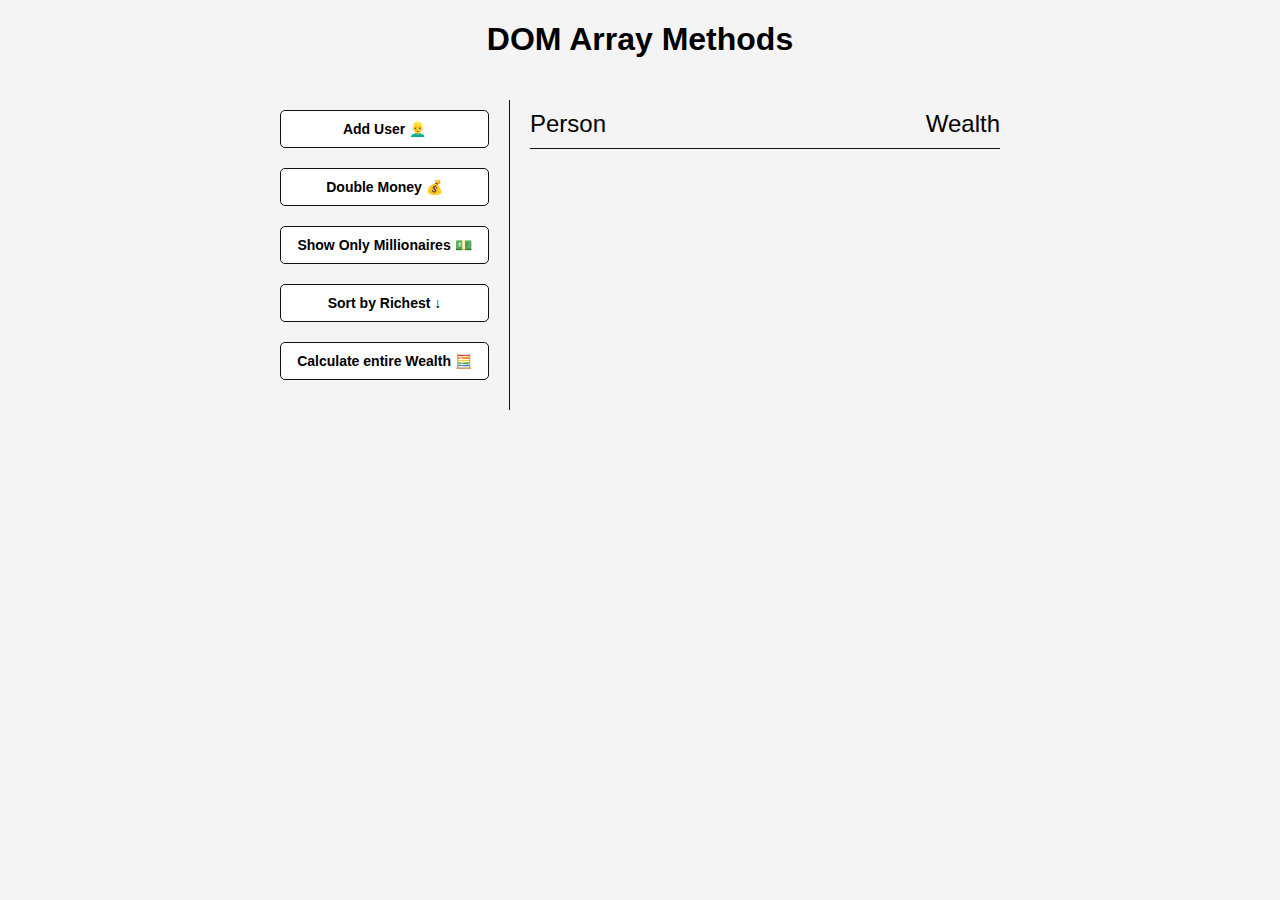
<file: dom-array-method/index.html>
<!DOCTYPE html>
<html lang="en">
  <head>
    <meta charset="UTF-8" />
    <meta name="viewport" content="width=device-width, initial-scale=1.0" />
    <link rel="stylesheet" href="style.css" />
    <title>Dom Array Methods</title>
  </head>
  <body>
    <h1>DOM Array Methods</h1>
    <div class="container">
      <aside>
        <button id="add-user">Add User 👱‍♂️</button>
        <button id="double">Double Money 💰</button>
        <button id="show-millionaires">Show Only Millionaires 💵</button>
        <button id="sort">Sort by Richest ↓</button>
        <button id="calculate-wealth">Calculate entire Wealth 🧮</button>
      </aside>

      <main id="main">
        <h2><strong>Person</strong> Wealth</h2>
      </main>
    </div>

    <script src="script.js"></script>
  </body>
</html>
</file>
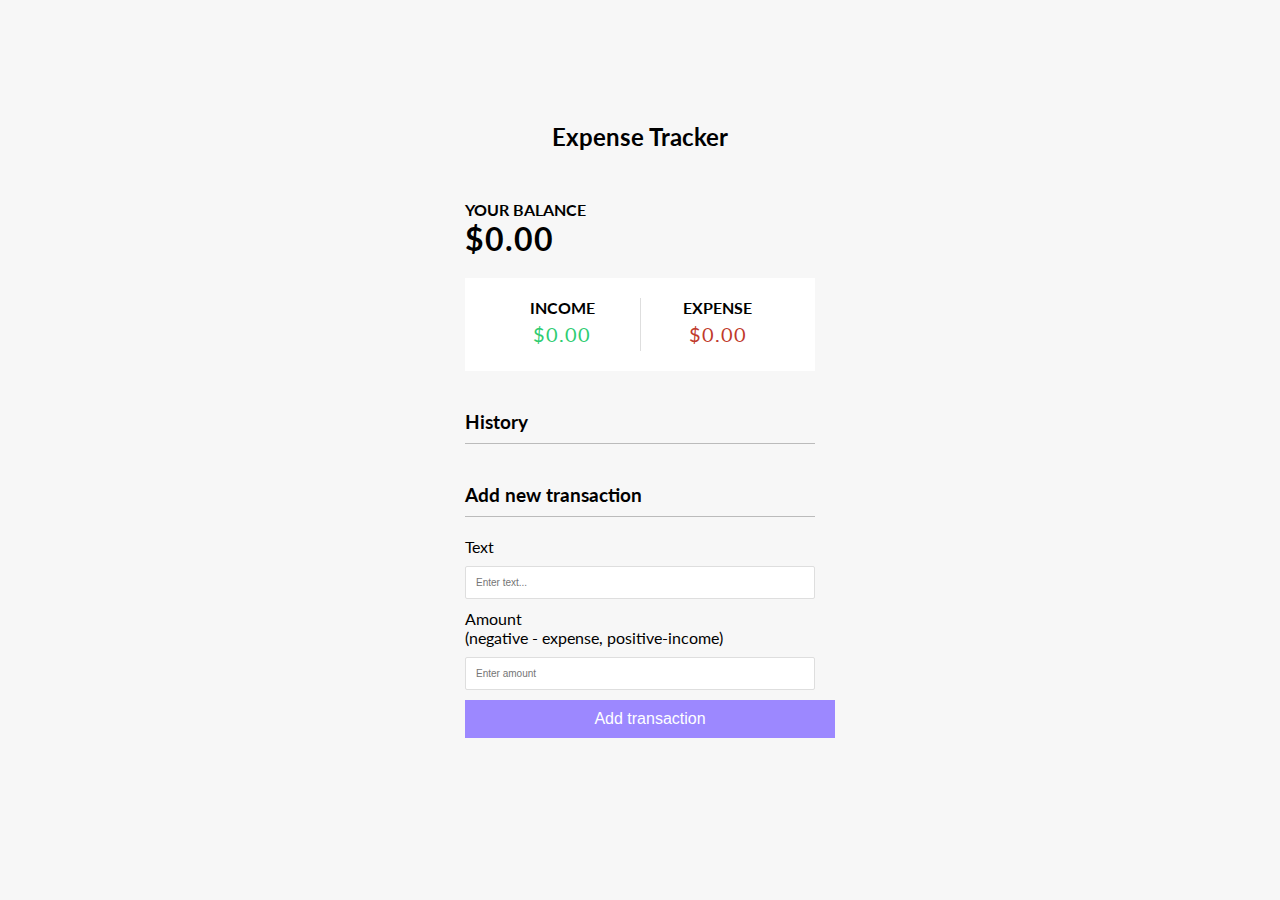
<file: expense-tracker/index.html>
<!DOCTYPE html>
<html lang="en">
  <head>
    <meta charset="UTF-8" />
    <meta name="viewport" content="width=device-width, initial-scale=1.0" />
    <link rel="stylesheet" href="style.css" />
    <title>Expense Tracker</title>
  </head>
  <body>
    <h2>Expense Tracker</h2>

    <div class="container">
      <h4>Your Balance</h4>
      <h1 id="balance">$0.00</h1>

      <div class="inc-exp-container">
        <div>
          <h4>Income</h4>
          <p id="money-plus" class="money plus">+$0.00</p>
        </div>
        <div>
          <h4>Expense</h4>
          <p id="money-minus" class="money minus">-$0.00</p>
        </div>
      </div>

      <h3>History</h3>
      <ul id="list" class="list">
        <!-- <li class="minus">
          Cash <span>-$400</span><button class="delete-btn">x</button>
        </li> -->
      </ul>

      <h3>Add new transaction</h3>
      <form id="form">
        <div class="form-control">
          <label for="text">Text</label>
          <input type="text" id="text" placeholder="Enter text..." />
        </div>
        <div class="form-control">
          <label for="amount"
            >Amount <br />
            (negative - expense, positive-income)</label
          >
          <input type="number" id="amount" placeholder="Enter amount" />
        </div>
        <button class="btn">Add transaction</button>
      </form>
    </div>
    <script src="script.js"></script>
  </body>
</html>
</file>
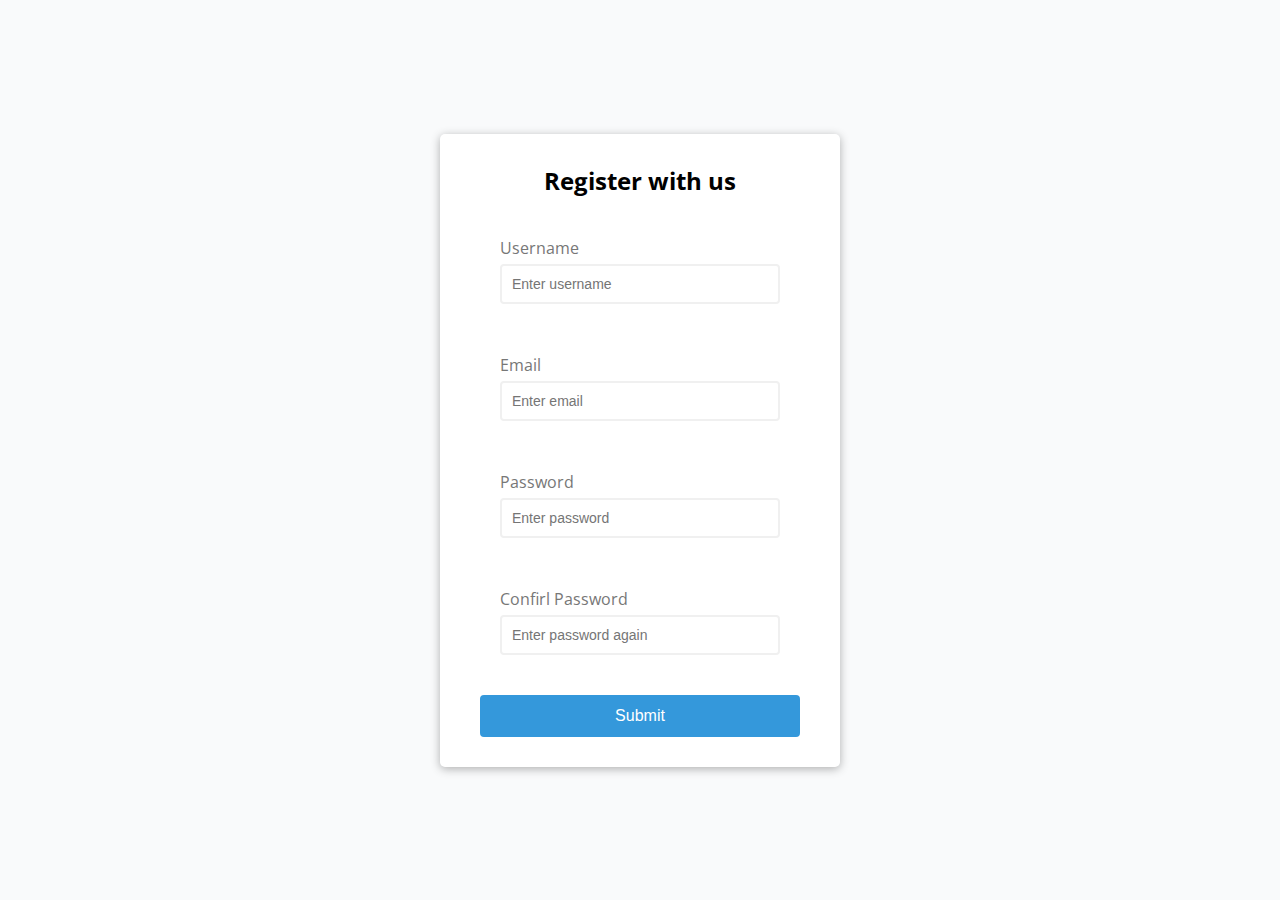
<file: form-validator/index.html>
<!DOCTYPE html>
<html lang="en">
  <head>
    <meta charset="UTF-8" />
    <meta name="viewport" content="width=device-width, initial-scale=1.0" />
    <title>Form Validator</title>
    <link rel="stylesheet" href="style.css" />
  </head>
  <body>
    <div class="container">
      <form id="form" class="form">
        <h2>Register with us</h2>
        <div class="form-control">
          <label for="username">Username</label>
          <input type="text" id="username" placeholder="Enter username" />
          <small>Error message</small>
        </div>
        <div class="form-control">
          <label for="email">Email</label>
          <input type="text" id="email" placeholder="Enter email" />
          <small>Error message</small>
        </div>
        <div class="form-control">
          <label for="password">Password</label>
          <input type="password" id="password" placeholder="Enter password" />
          <small>Error message</small>
        </div>
        <div class="form-control">
          <label for="password2">Confirl Password</label>
          <input
            type="password"
            id="password2"
            placeholder="Enter password again"
          />
          <small>Error message</small>
        </div>
        <button type="submit">Submit</button>
      </form>
    </div>

    <script src="script.js"></script>
  </body>
</html>
</file>
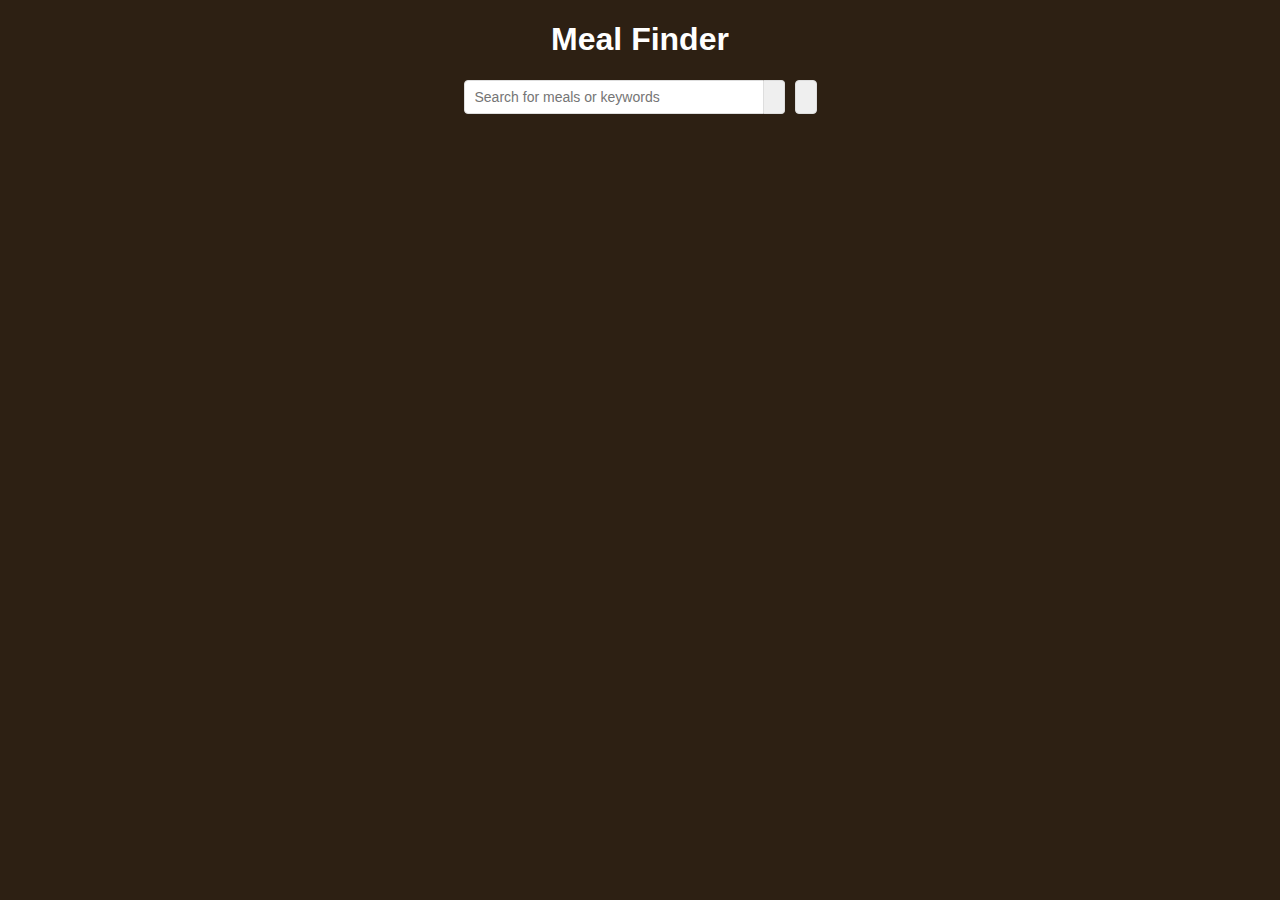
<file: meal-finder/index.html>
<!DOCTYPE html>
<html lang="en">
  <head>
    <meta charset="UTF-8" />
    <meta name="viewport" content="width=device-width, initial-scale=1.0" />

    <link
      rel="stylesheet"
      href="https://use.fontawesome.com/releases/v5.14.0/css/all.css"
      integrity="sha384-HzLeBuhoNPvSl5KYnjx0BT+WB0QEEqLprO+NBkkk5gbc67FTaL7XIGa2w1L0Xbgc"
      crossorigin="anonymous"
    />
    <link rel="stylesheet" href="style.css" />
    <title>Meal Finder</title>
  </head>
  <body>
    <div class="container">
      <h1>Meal Finder</h1>
      <div class="flex">
        <form class="flex" id="submit">
          <input
            type="text"
            id="search"
            placeholder="Search for meals or keywords"
          />
          <button class="search-btn" type="submit">
            <i class="fas fa-search"></i>
          </button>
        </form>
        <button class="random-btn" id="random">
          <i class="fas fa-random"></i>
        </button>
      </div>

      <div id="result-heading"></div>
      <div id="meals" class="meals"></div>
      <div id="single-meal"></div>
    </div>
    <script src="script.js"></script>
  </body>
</html>
</file>
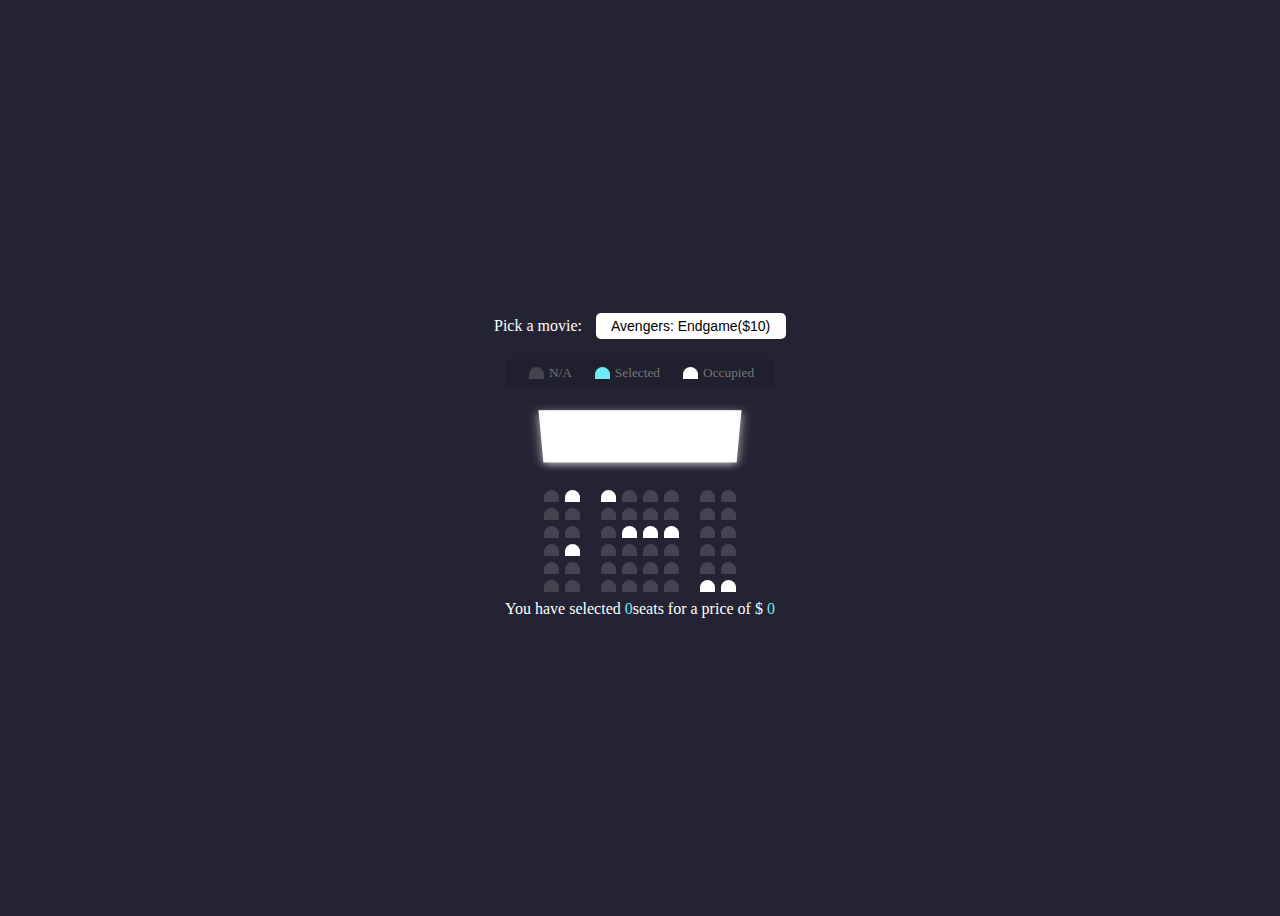
<file: movie-seat-booking/index.html>
<!DOCTYPE html>
<html lang="en">
  <head>
    <meta charset="UTF-8" />
    <meta name="viewport" content="width=device-width, initial-scale=1.0" />
    <link rel="stylesheet" href="style.css" />
    <title>Movie Seat Booking</title>
  </head>
  <body>
    <div class="movie-container">
      <label>Pick a movie:</label>
      <select id="movie">
        <option value="10">Avengers: Endgame($10)</option>
        <option value="12">Joker($12)</option>
        <option value="8">Toystory4($8)</option>
        <option value="9">Lionking($9)</option>
      </select>
    </div>

    <div class="showcase">
      <li>
        <div class="seat"></div>
        <small>N/A</small>
      </li>
      <li>
        <div class="seat selected"></div>
        <small>Selected</small>
      </li>
      <li>
        <div class="seat occupied"></div>
        <small>Occupied</small>
      </li>
    </div>

    <div class="container">
      <div class="screen"></div>
      <div class="row">
        <div class="seat"></div>
        <div class="seat occupied"></div>
        <div class="seat occupied"></div>
        <div class="seat"></div>
        <div class="seat"></div>
        <div class="seat"></div>
        <div class="seat"></div>
        <div class="seat"></div>
      </div>

      <div class="row">
        <div class="seat"></div>
        <div class="seat"></div>
        <div class="seat"></div>
        <div class="seat"></div>
        <div class="seat"></div>
        <div class="seat"></div>
        <div class="seat"></div>
        <div class="seat"></div>
      </div>

      <div class="row">
        <div class="seat"></div>
        <div class="seat"></div>
        <div class="seat"></div>
        <div class="seat occupied"></div>
        <div class="seat occupied"></div>
        <div class="seat occupied"></div>
        <div class="seat"></div>
        <div class="seat"></div>
      </div>

      <div class="row">
        <div class="seat"></div>
        <div class="seat occupied"></div>
        <div class="seat"></div>
        <div class="seat"></div>
        <div class="seat"></div>
        <div class="seat"></div>
        <div class="seat"></div>
        <div class="seat"></div>
      </div>

      <div class="row">
        <div class="seat"></div>
        <div class="seat"></div>
        <div class="seat"></div>
        <div class="seat"></div>
        <div class="seat"></div>
        <div class="seat"></div>
        <div class="seat"></div>
        <div class="seat"></div>
      </div>

      <div class="row">
        <div class="seat"></div>
        <div class="seat"></div>
        <div class="seat"></div>
        <div class="seat"></div>
        <div class="seat"></div>
        <div class="seat"></div>
        <div class="seat occupied"></div>
        <div class="seat occupied"></div>
      </div>
    </div>

    <p class="text">
      You have selected <span id="count">0</span>seats for a price of $
      <span id="total">0</span>
    </p>
    <script src="script.js"></script>
  </body>
</html>
</file>
<file: dom-array-method/style.css>
* {
  box-sizing: border-box;
}

body {
  background-color: #f4f4f4;
  font-family: Arial, Helvetica, sans-serif;
  display: flex;
  flex-direction: column;
  align-items: center;
  min-height: 100vh;
  margin: 0;
}

.container {
  display: flex;
  padding: 20px;
  margin: 0 auto;
  max-width: 100%;
  width: 800px;
}

aside {
  padding: 10px 20px;
  width: 250px;
  border-right: 1px solid #111;
}

button {
  cursor: pointer;
  background-color: #fff;
  border: solid 1px #111;
  border-radius: 5px;
  display: block;
  width: 100%;
  padding: 10px;
  margin-bottom: 20px;
  font-weight: bold;
  font-size: 14px;
}

main {
  flex: 1;
  padding: 10px 20px;
}

h2 {
  border-bottom: 1px solid #111;
  padding-bottom: 10px;
  /* seperates h2 and strong */
  display: flex;
  justify-content: space-between;
  font-weight: 300;
  margin: 0 0 20px;
}

h3 {
  background-color: #fff;
  border-bottom: 1px solid #111;
  padding: 10px;
  display: flex;
  justify-content: space-between;
  font-weight: 300;
  margin: 20px 0 0;
}

.person {
  display: flex;
  justify-content: space-between;
  font-size: 20px;
  margin-bottom: 10px;
}
</file>
<file: expense-tracker/style.css>
@import url('https://fonts.googleapis.com/css2?family=Lato&display=swap');

:root {
  --box-shadow: 0 1px 3px rgba(0, 0, 0, 0.12), 0 1px 2px rgba(0, 0, 0, 0.24);
}

* {
  box-sizing: border-box;
}

body {
  background-color: #f7f7f7;
  display: flex;
  flex-direction: column;
  align-items: center;
  justify-content: center;
  min-height: 100vh;
  margin: 0;
  font-family: 'Lato', sans-serif;
}

.container {
  margin: 30px auto;
  width: 350px;
}

h1 {
  letter-spacing: 1px;
  margin: 0;
}

h3 {
  border-bottom: 1px solid #bbb;
  padding-bottom: 10px;
  margin: 40px 0 10px;
}

h4 {
  margin: 0;
  text-transform: uppercase;
}

.inc-exp-container {
  background-color: #fff;
  box-sizing: var(--box-shadow);
  padding: 20px;
  display: flex;
  justify-content: space-between;
  margin: 20px 0;
}

.inc-exp-container > div {
  flex: 1;
  text-align: center;
}

.inc-exp-container > div:first-of-type {
  border-right: 1px solid #dedede;
}

.money {
  font-size: 20px;
  letter-spacing: 1px;
  margin: 5px 0;
}

.money.plus {
  color: #2ecc71;
}

.money.minus {
  color: #c0392b;
}

label {
  display: inline-block;
  margin: 10px 0;
}

input[type='text'],
input[type='number'] {
  border: 1px solid #dedede;
  border-radius: 2px;
  display: block;
  font-size: 10px;
  padding: 10px;
  width: 100%;
}

.btn {
  background-color: #9c88ff;
  box-sizing: var(--box-shadow);
  color: #fff;
  border: 0;
  display: block;
  font-size: 16px;
  margin: 10px 0 30px;
  padding: 10px;
  width: 100%;
}

.btn:focus,
.delete-btn:focus {
  outline: 0;
}

.list {
  list-style: none;
  padding: 0;
  margin-bottom: 40px;
}

.list li {
  background-color: #fff;
  box-shadow: var(--box-shadow);
  color: #333;
  display: flex;
  justify-content: space-between;
  position: relative;
  padding: 10px;
  margin: 10px 0;
}

.list li.plus {
  border-right: 5px solid #2ecc71;
}

.list li.minus {
  border-right: 5px solid #c0392b;
}

.delete-btn {
  background-color: #e74c3c;
  border: 0;
  color: #fff;
  font-size: 20px;
  padding: 2px 5px;
  position: absolute;
  top: 50%;
  left: 0;
  transform: translate(-100%, -50%);
  opacity: 0;
  transition: opacity 0.3s ease;
  cursor: pointer;
}

.list li:hover .delete-btn {
  opacity: 1;
}
</file>
<file: form-validator/style.css>
@import url("https://fonts.googleapis.com/css2?family=Open+Sans&display=swap");

:root {
  --success-color: #2ecc71;
  --error-color: #e74c3c;
}

* {
  box-sizing: border-box;
}

body {
  background-color: #f9fafb;
  font-family: "Open Sans", sans-serif;
  display: flex;
  align-items: center;
  justify-content: center;
  min-height: 100vh;
  margin: 0;
}

.container {
  background-color: #fff;
  border-radius: 5px;
  box-shadow: 0 2px 10px rgba(0, 0, 0, 0.3);
  width: 400px;
}

h2 {
  text-align: center;
  margin: 0 0 20px;
}

.form {
  padding: 30px 40px;
}

.form-control {
  margin-bottom: 10px;
  padding: 20px;
  position: relative;
}

.form-control label {
  color: #777;
  display: block;
  margin-bottom: 5px;
}

.form-control input {
  border: 2px solid #f0f0f0;
  border-radius: 4px;
  display: block;
  width: 100%;
  padding: 10px;
  font-size: 14px;
}

.form-control input:focus {
  outline: 0;
  border-color: #777;
}

/* success/error 일때 보더색 변경 */
.form-control.success input {
  border-color: var(--success-color);
}

.form-control.error input {
  border-color: var(--error-color);
}

/* error 일때 경고메시지 표시/숨김 */
.form-control small {
  color: var(--error-color);
  position: absolute;
  bottom: 0;
  left: 0;
  visibility: hidden;
}

.form-control.error small {
  visibility: visible;
}

.form button {
  cursor: pointer;
  background-color: #3498db;
  border: 2px solid #3498db;
  border-radius: 4px;
  color: #fff;
  display: block;
  font-size: 16px;
  padding: 10px;
  margin-top: 20px;
  width: 100%;
}
</file>
<file: meal-finder/style.css>
* {
  box-sizing: border-box;
}

body {
  background: #2d2013;
  color: #fff;
  font-family: Verdana, Geneva, Tahoma, sans-serif;
  margin: 0;
}

.container {
  margin: auto;
  max-width: 800px;
  display: flex;
  flex-direction: column;
  align-items: center;
  justify-content: center;
  text-align: center;
}

.flex {
  display: flex;
}

input,
button {
  border: 1px solid #dedede;
  border-top-left-radius: 4px;
  border-bottom-left-radius: 4px;
  font-size: 14px;
  padding: 8px 10px;
  margin: 0;
}

input[type='text'] {
  width: 300px;
}

.search-btn {
  cursor: pointer;
  border-left: 0;
  border-radius: 0;
  border-top-right-radius: 4px;
  border-bottom-right-radius: 4px;
}

.random-btn {
  cursor: pointer;
  margin-left: 10px;
  border-top-right-radius: 4px;
  border-bottom-right-radius: 4px;
}

.meals {
  display: grid;
  grid-template-columns: repeat(4, 1fr);
  grid-gap: 20px;
  margin-top: 10px;
}

.meal {
  cursor: pointer;
  position: relative;
  height: 180px;
  width: 180px;
  text-align: center;
}

.meal img {
  width: 100%;
  height: 100%;
  border: 4px #fff solid;
}

.meal-info {
  position: absolute;
  top: 0;
  left: 0;
  height: 100%;
  width: 100%;
  background-color: rgba(0, 0, 0, 0.7);
  display: flex;
  align-items: center;
  justify-content: center;
  transition: opacity 0.2s ease-out;
  opacity: 0;
}

.meal:hover .meal-info {
  opacity: 1;
}

.single-meal {
  margin: 30px auto;
  width: 70%;
}

.single-meal img {
  width: 300px;
  margin: 15px;
  border: 4px #fff solid;
  border-radius: 2px;
}

.single-meal-info {
  margin: 20px;
  padding: 10px;
  border: 2px #e09850 dashed;
  border-radius: 5px;
}

.single-meal p {
  margin: 0;
  letter-spacing: 0.5px;
  line-height: 1.5;
}

.single-meal ul {
  padding-left: 0;
  border-left-style: none;
}

.single-meal ul li {
  border: 1px solid #ededed;
  border-radius: 5px;
  background-color: #fff;
  display: inline-block;
  color: #2d2013;
  font-size: 12px;
  font-weight: bold;
  padding: 5px;
  margin: 0 5px 5px 0;
}

@media (max-width: 800px) {
  .meals {
    grid-template-columns: repeat(3, 1fr);
  }
}
@media (max-width: 700px) {
  .meals {
    grid-template-columns: repeat(2, 1fr);
  }

  .meal {
    height: 200px;
    width: 200px;
  }
}
@media (max-width: 500px) {
  input[type='text'] {
    width: 100%;
  }

  .meals {
    grid-template-columns: 1fr;
  }

  .meal {
    width: 300px;
    height: 300px;
  }
}
</file>
<file: movie-seat-booking/style.css>
@import url('https://fonts.googleapis.com/css2?family=Lato&display=swap');

* {
  box-sizing: border-box;
}

body {
  background-color: #242333;
  color: #fff;
  display: flex;
  flex-direction: column;
  align-items: center;
  justify-content: center;
  height: 100vh;
}

.movie-container {
  margin: 20px 0;
}

.movie-container select {
  background-color: #fff;
  border: 0;
  border-radius: 5px;
  font-size: 14px;
  margin-left: 10px;
  padding: 5px 15px 5px 15px;
  appearance: none;
}

.container {
  perspective: 1000px;
}

.seat {
  background-color: #444451;
  height: 12px;
  width: 15px;
  margin: 3px;
  border-top-left-radius: 10px;
  border-top-right-radius: 10px;
}

.seat.occupied {
  background-color: #fff;
}

.seat.selected {
  background-color: #6feaf6;
}

.seat:nth-of-type(2) {
  margin-right: 18px;
}

.seat:nth-last-of-type(2) {
  margin-left: 18px;
}

.seat:not(.occupied):hover {
  cursor: pointer;
  transform: scale(1.2);
}

.showcase .seat:not(.occupied):hover {
  cursor: default;
  transform: scale(1);
}

.showcase {
  background-color: rgba(0, 0, 0, 0.1);
  padding: 5px 10px;
  border-radius: 5px;
  color: #777;
  list-style: none;
  display: flex;
  justify-content: space-between;
}

.showcase li {
  display: flex;
  align-items: center;
  justify-content: center;
  margin: 0 10px;
}

.showcase li small {
  margin-left: 2px;
}

.row {
  display: flex;
}

.screen {
  background-color: #fff;
  height: 70px;
  width: 100%;
  margin: 15px 0;
  transform: rotateX(-45deg);
  box-shadow: 0 3px 10px rgba(255, 255, 255, 0.7);
}

p.text {
  margin: 5px 0;
}

p.text span {
  color: #6feaf6;
}
</file>
